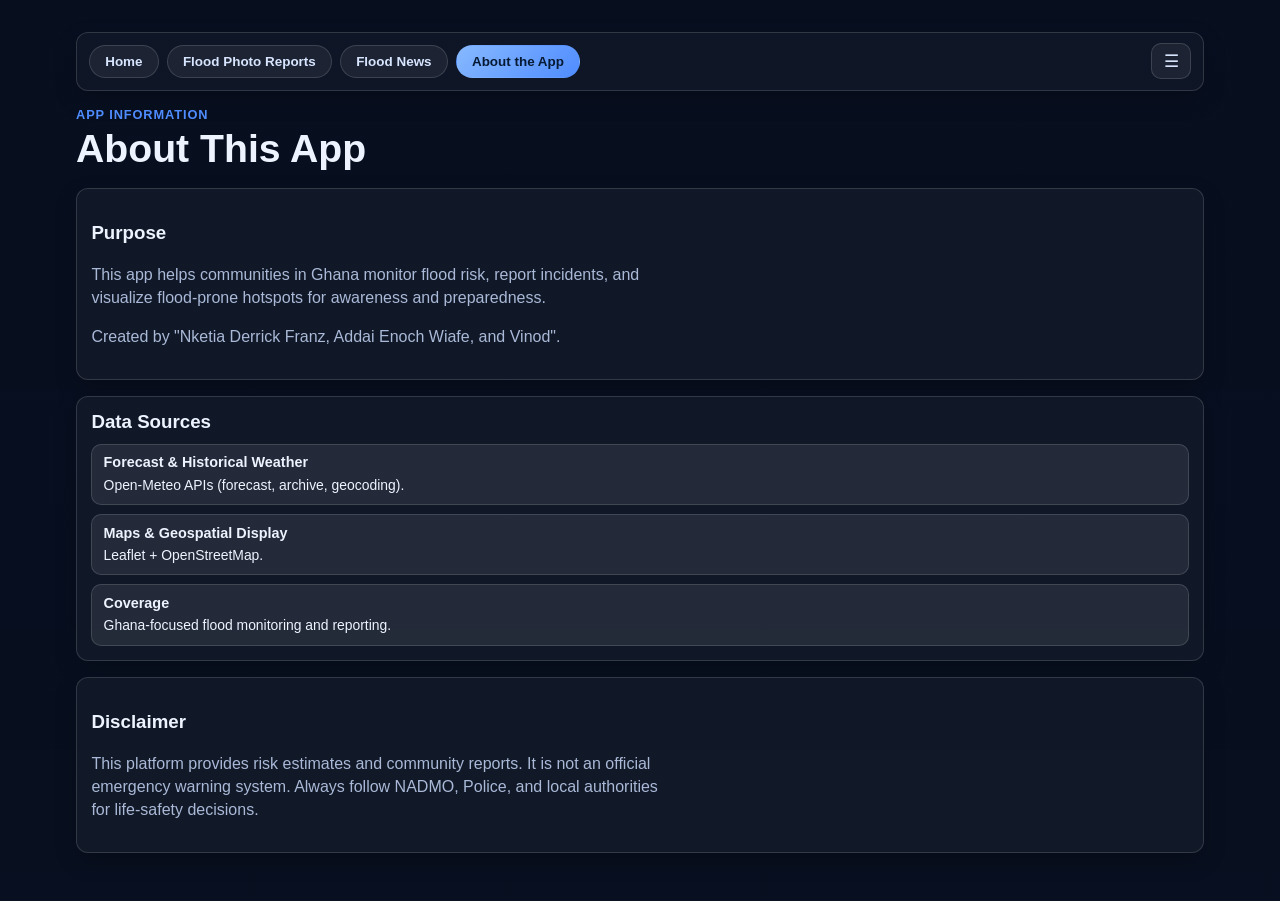
<file: about.html>
<!DOCTYPE html>
<html lang="en">
  <head>
    <meta charset="UTF-8" />
    <meta name="viewport" content="width=device-width, initial-scale=1.0" />
    <title>About - Flood Guard</title>
    <link rel="stylesheet" href="styles.css" />
  </head>
  <body>
    <main class="app-shell">
      <nav class="top-nav">
        <div class="nav-left">
          <a class="nav-tab" href="index.html">Home</a>
          <a class="nav-tab" href="flood-reports.html">Flood Photo Reports</a>
          <a class="nav-tab" href="news.html">Flood News</a>
          <a class="nav-tab active" href="about.html">About the App</a>
        </div>
        <div class="top-right-menu">
          <div class="quick-menu">
            <button id="top-menu-button" class="menu-icon-btn" type="button">☰</button>
            <div id="top-menu-dropdown" class="menu-dropdown hidden" role="menu">
              <a href="settings.html" role="menuitem" class="menu-item">Settings</a>
              <a href="notifications.html" role="menuitem" class="menu-item">Notifications</a>
              <a href="saved-alerts.html" role="menuitem" class="menu-item">Saved Alerts</a>
              <a href="help-support.html" role="menuitem" class="menu-item">Help & Support</a>
              <a href="about.html" role="menuitem" class="menu-item">About App</a>
            </div>
          </div>
        </div>
      </nav>

      <header class="hero">
        <p class="eyebrow">App Information</p>
        <h1>About This App</h1>
      </header>

      <section class="media-report-panel">
        <h3>Purpose</h3>
        <p class="subtext">
          This app helps communities in Ghana monitor flood risk, report incidents,
          and visualize flood-prone hotspots for awareness and preparedness.
        </p>
        <p class="subtext">
          Created by "Nketia Derrick Franz, Addai Enoch Wiafe, and Vinod".
        </p>
      </section>

      <section class="photo-list-panel">
        <h3>Data Sources</h3>
        <div class="report-list">
          <article class="report-item">
            <p class="report-headline">Forecast & Historical Weather</p>
            <p class="report-body">Open-Meteo APIs (forecast, archive, geocoding).</p>
          </article>
          <article class="report-item">
            <p class="report-headline">Maps & Geospatial Display</p>
            <p class="report-body">Leaflet + OpenStreetMap.</p>
          </article>
          <article class="report-item">
            <p class="report-headline">Coverage</p>
            <p class="report-body">Ghana-focused flood monitoring and reporting.</p>
          </article>
        </div>
      </section>

      <section class="media-report-panel">
        <h3>Disclaimer</h3>
        <p class="subtext">
          This platform provides risk estimates and community reports. It is not an
          official emergency warning system. Always follow NADMO, Police, and local
          authorities for life-safety decisions.
        </p>
      </section>
    </main>
    <script src="top-menu.js"></script>
  </body>
</html>
</file>
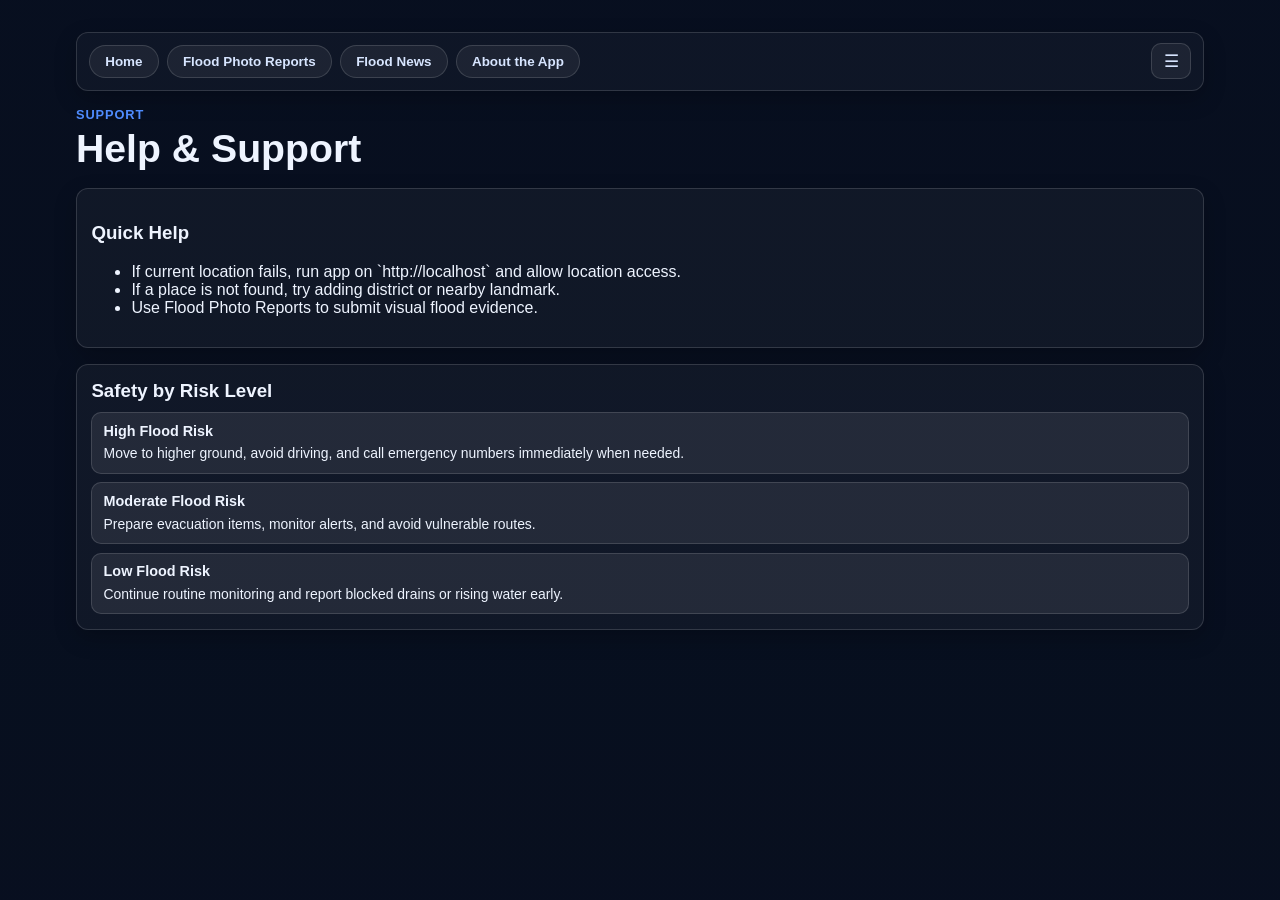
<file: help-support.html>
<!DOCTYPE html>
<html lang="en">
  <head>
    <meta charset="UTF-8" />
    <meta name="viewport" content="width=device-width, initial-scale=1.0" />
    <title>Help & Support - Flood Guard</title>
    <link rel="stylesheet" href="styles.css" />
  </head>
  <body>
    <main class="app-shell">
      <nav class="top-nav">
        <div class="nav-left">
          <a class="nav-tab" href="index.html">Home</a>
          <a class="nav-tab" href="flood-reports.html">Flood Photo Reports</a>
          <a class="nav-tab" href="news.html">Flood News</a>
          <a class="nav-tab" href="about.html">About the App</a>
        </div>
        <div class="top-right-menu">
          <div class="quick-menu">
            <button id="top-menu-button" class="menu-icon-btn" type="button">☰</button>
            <div id="top-menu-dropdown" class="menu-dropdown hidden" role="menu">
              <a href="settings.html" role="menuitem" class="menu-item">Settings</a>
              <a href="notifications.html" role="menuitem" class="menu-item">Notifications</a>
              <a href="saved-alerts.html" role="menuitem" class="menu-item">Saved Alerts</a>
              <a href="help-support.html" role="menuitem" class="menu-item">Help & Support</a>
              <a href="about.html" role="menuitem" class="menu-item">About App</a>
            </div>
          </div>
        </div>
      </nav>

      <header class="hero">
        <p class="eyebrow">Support</p>
        <h1>Help & Support</h1>
      </header>

      <section class="media-report-panel">
        <h3>Quick Help</h3>
        <ul>
          <li>If current location fails, run app on `http://localhost` and allow location access.</li>
          <li>If a place is not found, try adding district or nearby landmark.</li>
          <li>Use Flood Photo Reports to submit visual flood evidence.</li>
        </ul>
      </section>

      <section class="photo-list-panel">
        <h3>Safety by Risk Level</h3>
        <div class="report-list">
          <article class="report-item">
            <p class="report-headline">High Flood Risk</p>
            <p class="report-body">Move to higher ground, avoid driving, and call emergency numbers immediately when needed.</p>
          </article>
          <article class="report-item">
            <p class="report-headline">Moderate Flood Risk</p>
            <p class="report-body">Prepare evacuation items, monitor alerts, and avoid vulnerable routes.</p>
          </article>
          <article class="report-item">
            <p class="report-headline">Low Flood Risk</p>
            <p class="report-body">Continue routine monitoring and report blocked drains or rising water early.</p>
          </article>
        </div>
      </section>
    </main>
    <script src="top-menu.js"></script>
  </body>
</html>
</file>
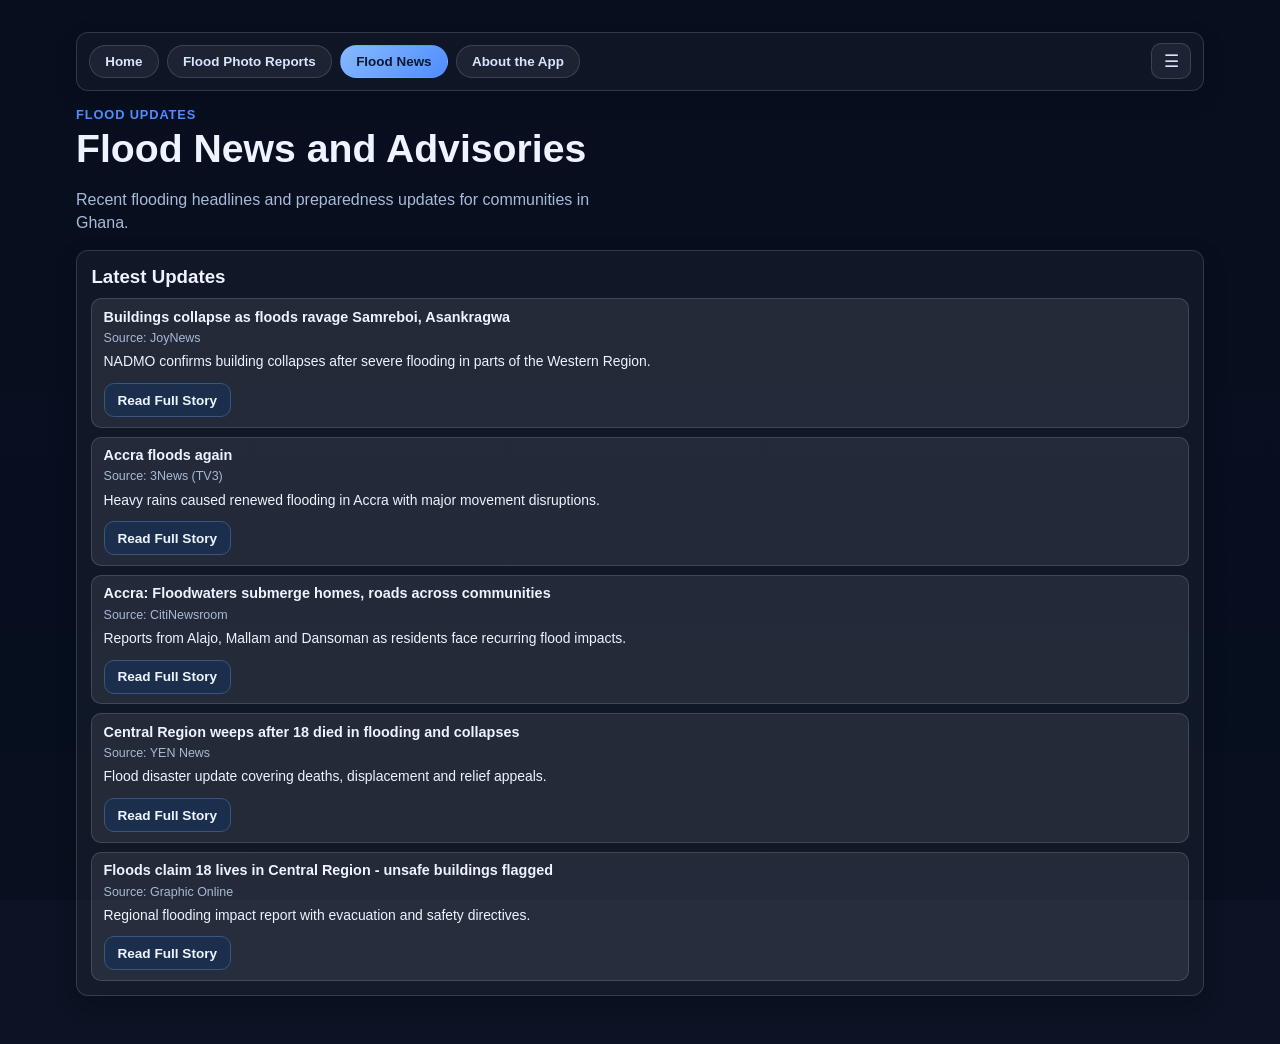
<file: news.html>
<!DOCTYPE html>
<html lang="en">
  <head>
    <meta charset="UTF-8" />
    <meta name="viewport" content="width=device-width, initial-scale=1.0" />
    <title>Flood News - Flood Guard</title>
    <link rel="stylesheet" href="styles.css" />
  </head>
  <body>
    <main class="app-shell">
      <nav class="top-nav">
        <div class="nav-left">
          <a class="nav-tab" href="index.html">Home</a>
          <a class="nav-tab" href="flood-reports.html">Flood Photo Reports</a>
          <a class="nav-tab active" href="news.html">Flood News</a>
          <a class="nav-tab" href="about.html">About the App</a>
        </div>
        <div class="top-right-menu">
          <div class="quick-menu">
            <button id="top-menu-button" class="menu-icon-btn" type="button">☰</button>
            <div id="top-menu-dropdown" class="menu-dropdown hidden" role="menu">
              <a href="settings.html" role="menuitem" class="menu-item">Settings</a>
              <a href="notifications.html" role="menuitem" class="menu-item">Notifications</a>
              <a href="saved-alerts.html" role="menuitem" class="menu-item">Saved Alerts</a>
              <a href="help-support.html" role="menuitem" class="menu-item">Help & Support</a>
              <a href="about.html" role="menuitem" class="menu-item">About App</a>
            </div>
          </div>
        </div>
      </nav>

      <header class="hero">
        <p class="eyebrow">Flood Updates</p>
        <h1>Flood News and Advisories</h1>
        <p class="subtext">
          Recent flooding headlines and preparedness updates for communities in Ghana.
        </p>
      </header>

      <section class="photo-list-panel">
        <h3>Latest Updates</h3>
        <div class="report-list news-list">
          <article class="report-item news-item">
            <p class="report-headline">Buildings collapse as floods ravage Samreboi, Asankragwa</p>
            <p class="report-time">Source: JoyNews</p>
            <p class="report-body">
              NADMO confirms building collapses after severe flooding in parts of the Western Region.
            </p>
            <a
              class="btn btn-secondary btn-small news-link"
              href="https://www.myjoyonline.com/buildings-collapse-as-floods-ravage-samreboi-asankragwa/"
              target="_blank"
              rel="noopener noreferrer"
              >Read Full Story</a
            >
          </article>
          <article class="report-item news-item">
            <p class="report-headline">Accra floods again</p>
            <p class="report-time">Source: 3News (TV3)</p>
            <p class="report-body">
              Heavy rains caused renewed flooding in Accra with major movement disruptions.
            </p>
            <a
              class="btn btn-secondary btn-small news-link"
              href="https://3news.com/news/accra-floods-again"
              target="_blank"
              rel="noopener noreferrer"
              >Read Full Story</a
            >
          </article>
          <article class="report-item news-item">
            <p class="report-headline">Accra: Floodwaters submerge homes, roads across communities</p>
            <p class="report-time">Source: CitiNewsroom</p>
            <p class="report-body">
              Reports from Alajo, Mallam and Dansoman as residents face recurring flood impacts.
            </p>
            <a
              class="btn btn-secondary btn-small news-link"
              href="https://www.citinewsroom.com/2026/05/accra-floodwaters-submerge-homes-roads-across-various-communities/"
              target="_blank"
              rel="noopener noreferrer"
              >Read Full Story</a
            >
          </article>
          <article class="report-item news-item">
            <p class="report-headline">Central Region weeps after 18 died in flooding and collapses</p>
            <p class="report-time">Source: YEN News</p>
            <p class="report-body">
              Flood disaster update covering deaths, displacement and relief appeals.
            </p>
            <a
              class="btn btn-secondary btn-small news-link"
              href="https://yen.com.gh/ghana/306701-central-region-weeps-18-died-flooding-building-collapses/"
              target="_blank"
              rel="noopener noreferrer"
              >Read Full Story</a
            >
          </article>
          <article class="report-item news-item">
            <p class="report-headline">Floods claim 18 lives in Central Region - unsafe buildings flagged</p>
            <p class="report-time">Source: Graphic Online</p>
            <p class="report-body">
              Regional flooding impact report with evacuation and safety directives.
            </p>
            <a
              class="btn btn-secondary btn-small news-link"
              href="https://www.graphic.com.gh/news/general-news/ghana-news-floods-claim-18-lives-in-central-region-nadmo-orders-evacuation-of-unsafe-buildings.html"
              target="_blank"
              rel="noopener noreferrer"
              >Read Full Story</a
            >
          </article>
        </div>
      </section>
    </main>

    <script src="top-menu.js"></script>
  </body>
</html>
</file>
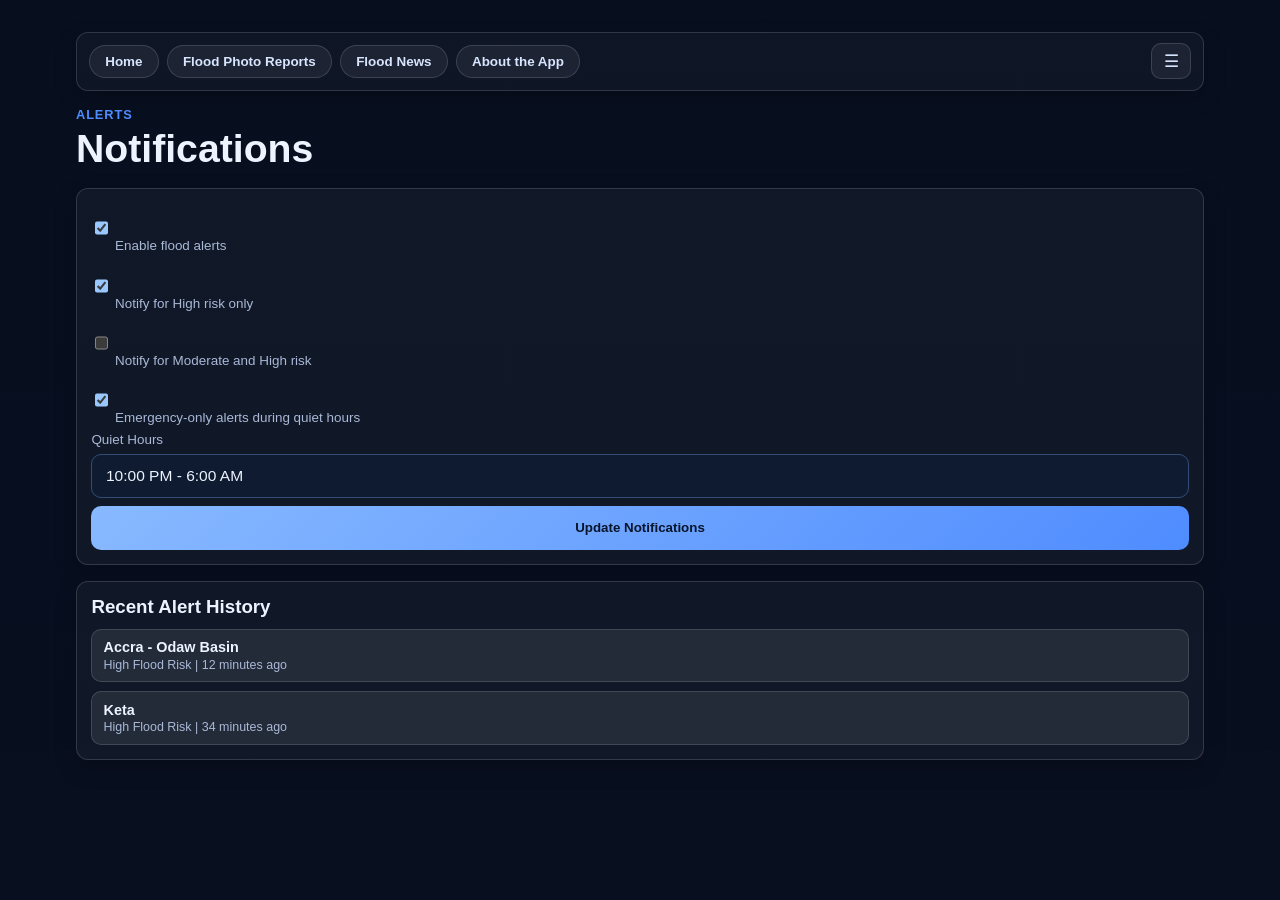
<file: notifications.html>
<!DOCTYPE html>
<html lang="en">
  <head>
    <meta charset="UTF-8" />
    <meta name="viewport" content="width=device-width, initial-scale=1.0" />
    <title>Notifications - Flood Guard</title>
    <link rel="stylesheet" href="styles.css" />
  </head>
  <body>
    <main class="app-shell">
      <nav class="top-nav">
        <div class="nav-left">
          <a class="nav-tab" href="index.html">Home</a>
          <a class="nav-tab" href="flood-reports.html">Flood Photo Reports</a>
          <a class="nav-tab" href="news.html">Flood News</a>
          <a class="nav-tab" href="about.html">About the App</a>
        </div>
        <div class="top-right-menu">
          <div class="quick-menu">
            <button id="top-menu-button" class="menu-icon-btn" type="button">☰</button>
            <div id="top-menu-dropdown" class="menu-dropdown hidden" role="menu">
              <a href="settings.html" role="menuitem" class="menu-item">Settings</a>
              <a href="notifications.html" role="menuitem" class="menu-item">Notifications</a>
              <a href="saved-alerts.html" role="menuitem" class="menu-item">Saved Alerts</a>
              <a href="help-support.html" role="menuitem" class="menu-item">Help & Support</a>
              <a href="about.html" role="menuitem" class="menu-item">About App</a>
            </div>
          </div>
        </div>
      </nav>

      <header class="hero">
        <p class="eyebrow">Alerts</p>
        <h1>Notifications</h1>
      </header>

      <section class="media-report-panel">
        <form class="report-form">
          <label><input type="checkbox" checked /> Enable flood alerts</label>
          <label><input type="checkbox" checked /> Notify for High risk only</label>
          <label><input type="checkbox" /> Notify for Moderate and High risk</label>
          <label><input type="checkbox" checked /> Emergency-only alerts during quiet hours</label>
          <label for="quiet-hours">Quiet Hours</label>
          <input id="quiet-hours" type="text" value="10:00 PM - 6:00 AM" />
          <button type="button" class="btn btn-primary">Update Notifications</button>
        </form>
      </section>

      <section class="photo-list-panel">
        <h3>Recent Alert History</h3>
        <div class="report-list">
          <article class="report-item">
            <p class="report-headline">Accra - Odaw Basin</p>
            <p class="report-time">High Flood Risk | 12 minutes ago</p>
          </article>
          <article class="report-item">
            <p class="report-headline">Keta</p>
            <p class="report-time">High Flood Risk | 34 minutes ago</p>
          </article>
        </div>
      </section>
    </main>
    <script src="top-menu.js"></script>
  </body>
</html>
</file>
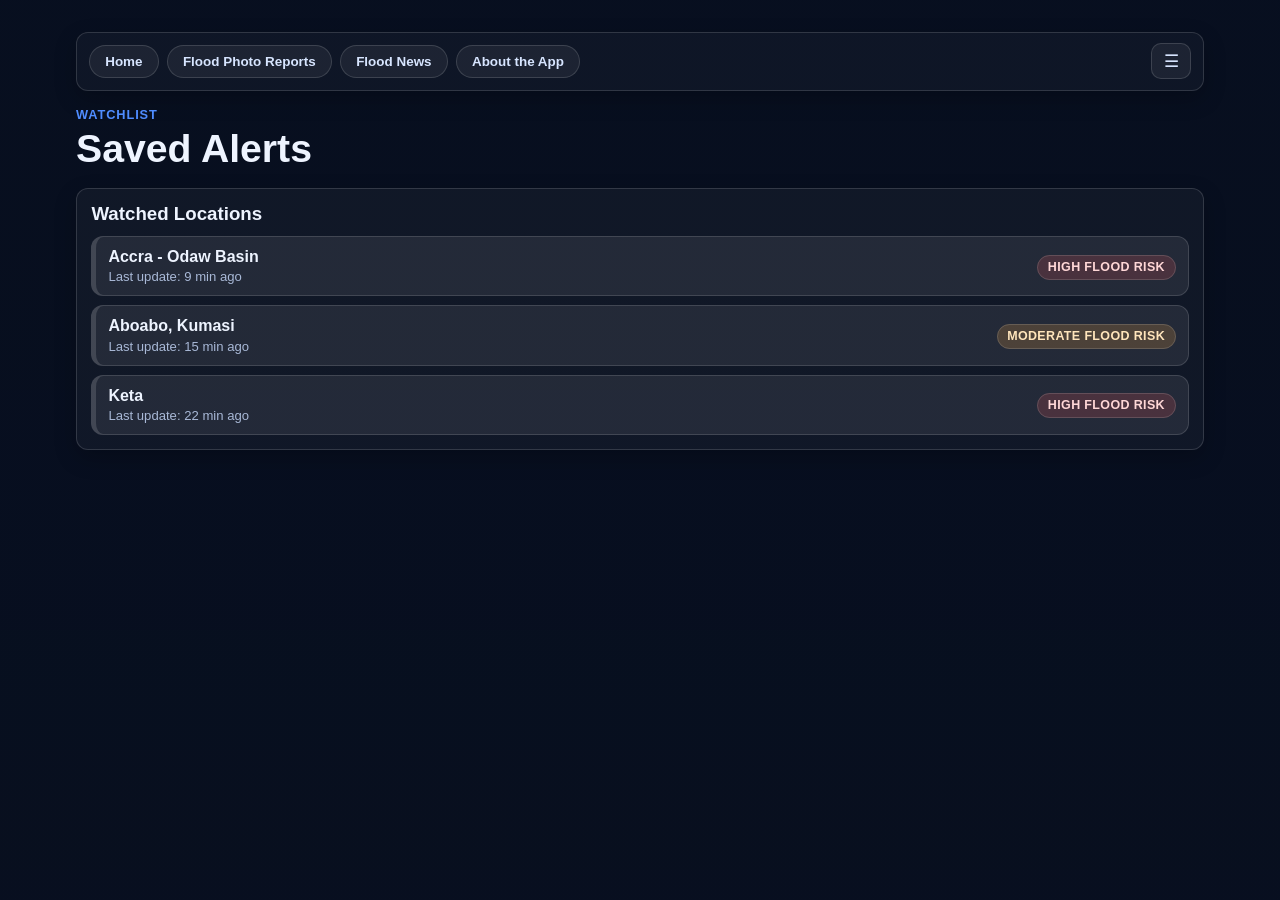
<file: saved-alerts.html>
<!DOCTYPE html>
<html lang="en">
  <head>
    <meta charset="UTF-8" />
    <meta name="viewport" content="width=device-width, initial-scale=1.0" />
    <title>Saved Alerts - Flood Guard</title>
    <link rel="stylesheet" href="styles.css" />
  </head>
  <body>
    <main class="app-shell">
      <nav class="top-nav">
        <div class="nav-left">
          <a class="nav-tab" href="index.html">Home</a>
          <a class="nav-tab" href="flood-reports.html">Flood Photo Reports</a>
          <a class="nav-tab" href="news.html">Flood News</a>
          <a class="nav-tab" href="about.html">About the App</a>
        </div>
        <div class="top-right-menu">
          <div class="quick-menu">
            <button id="top-menu-button" class="menu-icon-btn" type="button">☰</button>
            <div id="top-menu-dropdown" class="menu-dropdown hidden" role="menu">
              <a href="settings.html" role="menuitem" class="menu-item">Settings</a>
              <a href="notifications.html" role="menuitem" class="menu-item">Notifications</a>
              <a href="saved-alerts.html" role="menuitem" class="menu-item">Saved Alerts</a>
              <a href="help-support.html" role="menuitem" class="menu-item">Help & Support</a>
              <a href="about.html" role="menuitem" class="menu-item">About App</a>
            </div>
          </div>
        </div>
      </nav>

      <header class="hero">
        <p class="eyebrow">Watchlist</p>
        <h1>Saved Alerts</h1>
      </header>

      <section class="photo-list-panel">
        <h3>Watched Locations</h3>
        <div class="report-list">
          <article class="hotspot-item">
            <div>
              <p class="hotspot-name">Accra - Odaw Basin</p>
              <p class="hotspot-meta">Last update: 9 min ago</p>
            </div>
            <div>
              <span class="risk-badge high">High Flood Risk</span>
            </div>
          </article>
          <article class="hotspot-item">
            <div>
              <p class="hotspot-name">Aboabo, Kumasi</p>
              <p class="hotspot-meta">Last update: 15 min ago</p>
            </div>
            <div>
              <span class="risk-badge medium">Moderate Flood Risk</span>
            </div>
          </article>
          <article class="hotspot-item">
            <div>
              <p class="hotspot-name">Keta</p>
              <p class="hotspot-meta">Last update: 22 min ago</p>
            </div>
            <div>
              <span class="risk-badge high">High Flood Risk</span>
            </div>
          </article>
        </div>
      </section>
    </main>
    <script src="top-menu.js"></script>
  </body>
</html>
</file>
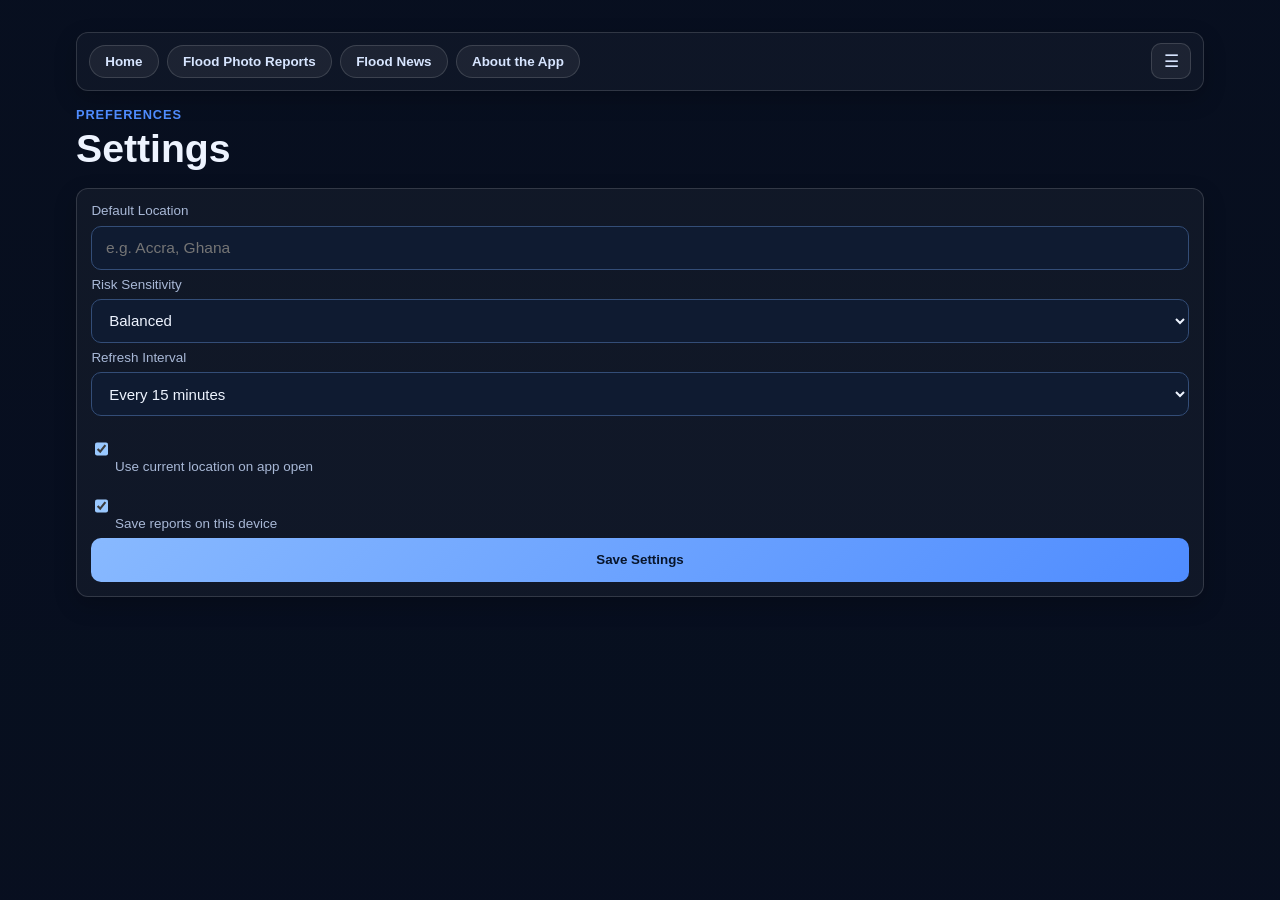
<file: settings.html>
<!DOCTYPE html>
<html lang="en">
  <head>
    <meta charset="UTF-8" />
    <meta name="viewport" content="width=device-width, initial-scale=1.0" />
    <title>Settings - Flood Guard</title>
    <link rel="stylesheet" href="styles.css" />
  </head>
  <body>
    <main class="app-shell">
      <nav class="top-nav">
        <div class="nav-left">
          <a class="nav-tab" href="index.html">Home</a>
          <a class="nav-tab" href="flood-reports.html">Flood Photo Reports</a>
          <a class="nav-tab" href="news.html">Flood News</a>
          <a class="nav-tab" href="about.html">About the App</a>
        </div>
        <div class="top-right-menu">
          <div class="quick-menu">
            <button
              id="top-menu-button"
              class="menu-icon-btn"
              type="button"
              aria-expanded="false"
              aria-controls="top-menu-dropdown"
            >
              ☰
            </button>
            <div id="top-menu-dropdown" class="menu-dropdown hidden" role="menu">
              <a href="settings.html" role="menuitem" class="menu-item">Settings</a>
              <a href="notifications.html" role="menuitem" class="menu-item">Notifications</a>
              <a href="saved-alerts.html" role="menuitem" class="menu-item">Saved Alerts</a>
              <a href="help-support.html" role="menuitem" class="menu-item">Help & Support</a>
              <a href="about.html" role="menuitem" class="menu-item">About App</a>
            </div>
          </div>
        </div>
      </nav>

      <header class="hero">
        <p class="eyebrow">Preferences</p>
        <h1>Settings</h1>
      </header>

      <section class="media-report-panel">
        <form class="report-form">
          <label for="default-location">Default Location</label>
          <input id="default-location" type="text" placeholder="e.g. Accra, Ghana" />

          <label for="risk-mode">Risk Sensitivity</label>
          <select id="risk-mode">
            <option>Balanced</option>
            <option>Conservative</option>
            <option>Aggressive</option>
          </select>

          <label for="refresh-rate">Refresh Interval</label>
          <select id="refresh-rate">
            <option>Every 15 minutes</option>
            <option>Every 30 minutes</option>
            <option>Every 60 minutes</option>
          </select>

          <label><input type="checkbox" checked /> Use current location on app open</label>
          <label><input type="checkbox" checked /> Save reports on this device</label>

          <button type="button" class="btn btn-primary">Save Settings</button>
        </form>
      </section>
    </main>
    <script src="top-menu.js"></script>
  </body>
</html>
</file>
<file: styles.css>
:root {
  color-scheme: dark;
  --bg: #0b1324;
  --surface: #111d33;
  --surface-2: #162744;
  --text: #eef4ff;
  --muted: #a9b9d7;
  --border: rgba(255, 255, 255, 0.14);
  --danger: #f4ce3b;
  --high: #e45858;
  --medium: #f2a53c;
  --low: #38b96f;
  --accent: #4f8cff;
  --radius: 12px;
  --shadow-soft: 0 8px 22px rgba(0, 0, 0, 0.22);
  --control-height: 44px;
}

* {
  box-sizing: border-box;
}

body {
  margin: 0;
  min-height: 100vh;
  font-family: "Segoe UI", Tahoma, Geneva, Verdana, sans-serif;
  background-color: var(--bg);
  color: var(--text);
  position: relative;
}

body::before {
  content: "";
  position: fixed;
  inset: 0;
  z-index: 0;
  pointer-events: none;
  background-image:
    linear-gradient(rgba(7, 14, 30, 0.78), rgba(7, 14, 30, 0.72)),
    url("https://images.unsplash.com/photo-1547683905-f686c993aae5?auto=format&fit=crop&w=1920&q=80");
  background-size: cover;
  background-position: center;
  background-repeat: no-repeat;
}

.app-shell {
  max-width: 1160px;
  margin: 0 auto;
  padding: 2rem 1rem 3rem;
  position: relative;
  z-index: 1;
}

.top-nav {
  display: flex;
  justify-content: space-between;
  align-items: center;
  gap: 0.8rem;
  margin-bottom: 1rem;
  flex-wrap: wrap;
  padding: 0.65rem 0.75rem;
  border: 1px solid var(--border);
  border-radius: var(--radius);
  background: rgba(255, 255, 255, 0.03);
  box-shadow: var(--shadow-soft);
}

.nav-left {
  display: flex;
  gap: 0.5rem;
  flex-wrap: wrap;
}

.nav-tab {
  text-decoration: none;
  color: #d7e5ff;
  background: rgba(255, 255, 255, 0.06);
  border: 1px solid var(--border);
  border-radius: 999px;
  padding: 0.5rem 0.95rem;
  font-size: 0.84rem;
  font-weight: 600;
}

.nav-tab.active {
  color: #071a33;
  background: linear-gradient(135deg, #87b9ff, var(--accent));
  border-color: transparent;
}

.top-right-menu {
  display: flex;
  gap: 0.4rem;
  align-items: center;
}

.quick-menu,
.top-right-menu {
  position: relative;
}

.menu-icon-btn {
  border: 1px solid var(--border);
  background: rgba(255, 255, 255, 0.06);
  color: #d6e4fe;
  border-radius: 10px;
  width: 40px;
  height: 36px;
  font-size: 1.05rem;
  cursor: pointer;
}

.menu-dropdown {
  position: absolute;
  right: 0;
  top: calc(100% + 0.4rem);
  min-width: 180px;
  padding: 0.4rem;
  border-radius: var(--radius);
  background: #13223c;
  border: 1px solid var(--border);
  box-shadow: var(--shadow-soft);
  z-index: 20;
  display: grid;
  gap: 0.25rem;
}

.menu-item {
  display: block;
  border: 1px solid transparent;
  background: rgba(255, 255, 255, 0.05);
  color: #e8f0ff;
  border-radius: 8px;
  padding: 0.42rem 0.55rem;
  text-align: left;
  cursor: pointer;
  font-size: 0.83rem;
  text-decoration: none;
}

.menu-item:hover {
  border-color: rgba(255, 255, 255, 0.18);
  background: rgba(255, 255, 255, 0.12);
}

.hero h1 {
  margin: 0.2rem 0;
  font-size: clamp(1.85rem, 4vw, 2.45rem);
  line-height: 1.2;
}

.eyebrow {
  margin: 0;
  color: var(--accent);
  text-transform: uppercase;
  letter-spacing: 0.07em;
  font-weight: 700;
  font-size: 0.8rem;
}

.subtext {
  color: var(--muted);
  max-width: 64ch;
  line-height: 1.45;
}

.search-panel {
  margin-top: 1.4rem;
  background: rgba(255, 255, 255, 0.04);
  border: 1px solid var(--border);
  border-radius: var(--radius);
  padding: 1rem 1rem 1.1rem;
  box-shadow: var(--shadow-soft);
}

.search-form label {
  display: block;
  font-size: 0.92rem;
  color: var(--muted);
  margin-bottom: 0.4rem;
}

.input-row {
  display: flex;
  gap: 0.6rem;
}

input {
  flex: 1;
  border: 1px solid #334d77;
  background: #0f1b31;
  color: var(--text);
  border-radius: 10px;
  padding: 0.75rem 0.85rem;
  min-height: var(--control-height);
  font-size: 0.97rem;
}

select {
  width: 100%;
  border: 1px solid #334d77;
  background: #0f1b31;
  color: var(--text);
  border-radius: 10px;
  padding: 0.7rem 0.8rem;
  min-height: var(--control-height);
  font-size: 0.94rem;
}

textarea {
  width: 100%;
  border: 1px solid #334d77;
  background: #0f1b31;
  color: var(--text);
  border-radius: 10px;
  padding: 0.7rem 0.8rem;
  font-size: 0.94rem;
  resize: vertical;
}

input:focus {
  outline: 2px solid #5da9ff77;
}

textarea:focus {
  outline: 2px solid #5da9ff77;
}

select:focus {
  outline: 2px solid #5da9ff77;
}

.btn {
  border: 0;
  border-radius: 10px;
  min-height: var(--control-height);
  padding: 0.7rem 1rem;
  font-weight: 700;
  cursor: pointer;
}

.btn-primary {
  color: #08152b;
  background: linear-gradient(135deg, #88b9ff, var(--accent));
}

.btn-secondary {
  color: var(--text);
  background: #1b2f4d;
  border: 1px solid #39567f;
}

.btn-danger {
  color: #ffdbe2;
  background: #5b2430;
  border: 1px solid #8d3b4c;
}

.btn:disabled {
  opacity: 0.7;
  cursor: not-allowed;
}

.geo-status {
  margin: 0.6rem 0 0;
  color: var(--muted);
  font-size: 0.85rem;
  min-height: 1rem;
}

.map-panel {
  margin-top: 1rem;
  background: rgba(255, 255, 255, 0.04);
  border: 1px solid var(--border);
  border-radius: var(--radius);
  padding: 0.8rem;
  box-shadow: var(--shadow-soft);
}

.top-panels {
  margin-top: 1rem;
  display: grid;
  grid-template-columns: 0.95fr 1.35fr;
  gap: 1rem;
  align-items: start;
}

.top-panels .map-panel,
.top-panels .hotspot-panel {
  margin-top: 0;
}

.panel-header {
  display: flex;
  justify-content: space-between;
  align-items: center;
  gap: 0.7rem;
  flex-wrap: wrap;
}

.btn-small {
  padding: 0.5rem 0.8rem;
  font-size: 0.85rem;
}

.map-panel h3 {
  margin: 0 0 0.55rem;
}

#ghana-map,
#ghana-map-frame {
  width: 100%;
  height: 460px;
  border: 1px solid var(--border);
  border-radius: var(--radius);
}

.map-risk-legend {
  margin-top: 0.55rem;
  display: flex;
  gap: 0.7rem;
  flex-wrap: wrap;
  font-size: 0.8rem;
  color: var(--muted);
}

.legend-item {
  display: inline-flex;
  align-items: center;
  gap: 0.35rem;
}

.legend-dot {
  width: 10px;
  height: 10px;
  border-radius: 999px;
  display: inline-block;
  border: 1px solid rgba(255, 255, 255, 0.5);
}

.legend-dot.high {
  background: #dc3545;
}

.legend-dot.medium {
  background: #ff8a00;
}

.legend-dot.low {
  background: #22c55e;
}

.alert-card {
  margin-top: 1rem;
  display: flex;
  gap: 0.8rem;
  align-items: flex-start;
  border-radius: var(--radius);
  padding: 1rem;
  background: linear-gradient(160deg, #4e2f37, #2f2435);
  border: 1px solid var(--border);
  box-shadow: var(--shadow-soft);
}

.alert-card.low {
  background: linear-gradient(160deg, #1d3f2f, #1c3042);
}

.alert-card.medium {
  background: linear-gradient(160deg, #63401a, #3d2a21);
}

.alert-card.high {
  background: linear-gradient(160deg, #6b2937, #3b2745);
}

.alert-icon {
  width: 34px;
  height: 34px;
  border-radius: 999px;
  background: var(--danger);
  color: #1e2024;
  font-weight: 900;
  display: grid;
  place-items: center;
}

.alert-content h2 {
  margin: 0.2rem 0 0.35rem;
  font-size: 1.3rem;
}

.alert-level {
  margin: 0;
  font-size: 0.8rem;
  font-weight: 700;
  text-transform: uppercase;
  letter-spacing: 0.04em;
}

#alert-message {
  margin: 0;
  color: #f6f8ff;
}

.metrics {
  margin-top: 0.75rem;
  display: flex;
  gap: 0.5rem;
  flex-wrap: wrap;
}

.metric-pill {
  background: rgba(255, 255, 255, 0.14);
  border: 1px solid rgba(255, 255, 255, 0.2);
  border-radius: 999px;
  font-size: 0.82rem;
  padding: 0.25rem 0.6rem;
}

.tips {
  margin-top: 1.25rem;
  color: var(--muted);
}

.tips h3 {
  color: var(--text);
}

.emergency-mini {
  margin-top: 0.55rem;
  padding: 0.5rem;
  border: 1px solid rgba(255, 255, 255, 0.16);
  border-radius: 10px;
  background: rgba(255, 255, 255, 0.05);
}

.emergency-mini-title {
  margin: 0 0 0.35rem;
  font-size: 0.78rem;
  color: #d8e6ff;
  text-transform: uppercase;
  letter-spacing: 0.03em;
}

.emergency-mini-actions {
  display: flex;
  flex-wrap: wrap;
  gap: 0.35rem;
}

.emergency-mini .btn-small {
  padding: 0.35rem 0.6rem;
  font-size: 0.75rem;
}

.hidden {
  display: none;
}

.hotspot-panel {
  margin-top: 1rem;
  background: rgba(255, 255, 255, 0.04);
  border: 1px solid var(--border);
  border-radius: var(--radius);
  padding: 0.8rem;
  box-shadow: var(--shadow-soft);
}

.report-panel {
  margin-top: 0.8rem;
  padding-top: 0.8rem;
  border-top: 1px solid var(--border);
}

.report-panel h4 {
  margin: 0 0 0.5rem;
}

.report-form {
  display: grid;
  gap: 0.45rem;
}

.report-form label {
  font-size: 0.84rem;
  color: var(--muted);
}

.report-list {
  margin-top: 0.65rem;
  display: grid;
  gap: 0.55rem;
  max-height: 240px;
  overflow: auto;
}

#view-more-reports-btn {
  margin-top: 0.6rem;
}

.report-item {
  background: rgba(255, 255, 255, 0.08);
  border: 1px solid var(--border);
  border-radius: 10px;
  padding: 0.6rem 0.7rem;
}

.report-headline {
  margin: 0;
  font-size: 0.9rem;
  font-weight: 700;
}

.report-time {
  margin: 0.15rem 0 0;
  font-size: 0.78rem;
  color: var(--muted);
}

.report-body {
  margin: 0.35rem 0 0;
  font-size: 0.87rem;
  line-height: 1.35;
}

.news-list {
  max-height: none;
  overflow: visible;
}

.news-item {
  display: flex;
  flex-direction: column;
  gap: 0.25rem;
}

.news-item .report-body {
  margin: 0.2rem 0 0;
}

.news-link {
  margin-top: 0.5rem;
  align-self: flex-start;
  text-decoration: none;
  min-height: 34px;
  display: inline-flex;
  align-items: center;
}

.media-report-panel,
.photo-map-panel,
.photo-list-panel {
  margin-top: 1rem;
  background: rgba(255, 255, 255, 0.04);
  border: 1px solid var(--border);
  border-radius: var(--radius);
  padding: 0.9rem;
  box-shadow: var(--shadow-soft);
}

.photo-map-panel h3,
.photo-list-panel h3 {
  margin: 0 0 0.6rem;
}

#photo-report-map {
  width: 100%;
  height: 420px;
  border-radius: var(--radius);
  border: 1px solid var(--border);
}

.photo-report-list {
  display: grid;
  gap: 0.65rem;
}

.photo-report-item {
  display: grid;
  grid-template-columns: 120px 1fr;
  gap: 0.7rem;
  background: rgba(255, 255, 255, 0.08);
  border: 1px solid var(--border);
  border-radius: var(--radius);
  padding: 0.6rem;
}

.photo-report-item img {
  width: 120px;
  height: 85px;
  object-fit: cover;
  border-radius: 8px;
}

.photo-report-content {
  display: grid;
  gap: 0.25rem;
  align-content: start;
}

.report-actions {
  display: flex;
  gap: 0.45rem;
  flex-wrap: wrap;
  margin-top: 0.25rem;
}

.camera-tools {
  display: flex;
  gap: 0.45rem;
  flex-wrap: wrap;
}

.camera-preview {
  width: 100%;
  max-height: 280px;
  border-radius: 10px;
  border: 1px solid rgba(255, 255, 255, 0.2);
  background: #0b1324;
}

.captured-photo-preview {
  width: min(360px, 100%);
  border-radius: 10px;
  border: 1px solid rgba(255, 255, 255, 0.2);
}

.hotspot-panel h3 {
  margin: 0;
}

.resize-hint {
  margin: 0.35rem 0 0.5rem;
  font-size: 0.76rem;
  color: #9cb4df;
}

.hotspot-list {
  display: grid;
  gap: 0.6rem;
  min-height: 280px;
  max-height: 680px;
  overflow: auto;
  resize: vertical;
  padding-right: 0.2rem;
  scrollbar-gutter: stable;
}

#view-more-hotspots-btn {
  margin-top: 0.6rem;
}

.hotspot-item {
  display: flex;
  justify-content: space-between;
  align-items: center;
  gap: 0.8rem;
  background: rgba(255, 255, 255, 0.08);
  border: 1px solid var(--border);
  border-radius: var(--radius);
  padding: 0.7rem 0.75rem;
  border-left-width: 5px;
}

.hotspot-item.high {
  border-left-color: var(--high);
}

.hotspot-item.medium {
  border-left-color: var(--medium);
}

.hotspot-item.low {
  border-left-color: var(--low);
}

.hotspot-name {
  margin: 0;
  font-weight: 700;
  display: flex;
  align-items: center;
  gap: 0.45rem;
}

.hotspot-dot {
  width: 10px;
  height: 10px;
  border-radius: 999px;
  display: inline-block;
  border: 1px solid rgba(255, 255, 255, 0.45);
}

.hotspot-dot.high {
  background: var(--high);
}

.hotspot-dot.medium {
  background: var(--medium);
}

.hotspot-dot.low {
  background: var(--low);
}

.hotspot-meta {
  margin: 0.2rem 0 0;
  color: var(--muted);
  font-size: 0.82rem;
}

.risk-badge {
  border-radius: 999px;
  padding: 0.28rem 0.6rem;
  font-size: 0.78rem;
  font-weight: 700;
  text-transform: uppercase;
  letter-spacing: 0.03em;
  border: 1px solid var(--border);
}

.risk-badge.high {
  background: rgba(228, 88, 88, 0.2);
  color: #ffd7d7;
}

.risk-badge.medium {
  background: rgba(242, 165, 60, 0.2);
  color: #ffe5bc;
}

.risk-badge.low {
  background: rgba(56, 185, 111, 0.2);
  color: #d5ffe6;
}

@media (max-width: 640px) {
  .input-row {
    flex-direction: column;
  }

  .top-panels {
    grid-template-columns: 1fr;
  }

  .map-panel,
  .hotspot-panel {
    margin-top: 0;
  }

  #ghana-map {
    height: 340px;
  }

  .hotspot-list {
    resize: none;
    max-height: none;
  }

  .hotspot-item {
    flex-direction: column;
    align-items: flex-start;
  }

  #photo-report-map {
    height: 320px;
  }

  .photo-report-item {
    grid-template-columns: 1fr;
  }

  .photo-report-item img {
    width: 100%;
    height: 180px;
  }
}
</file>
